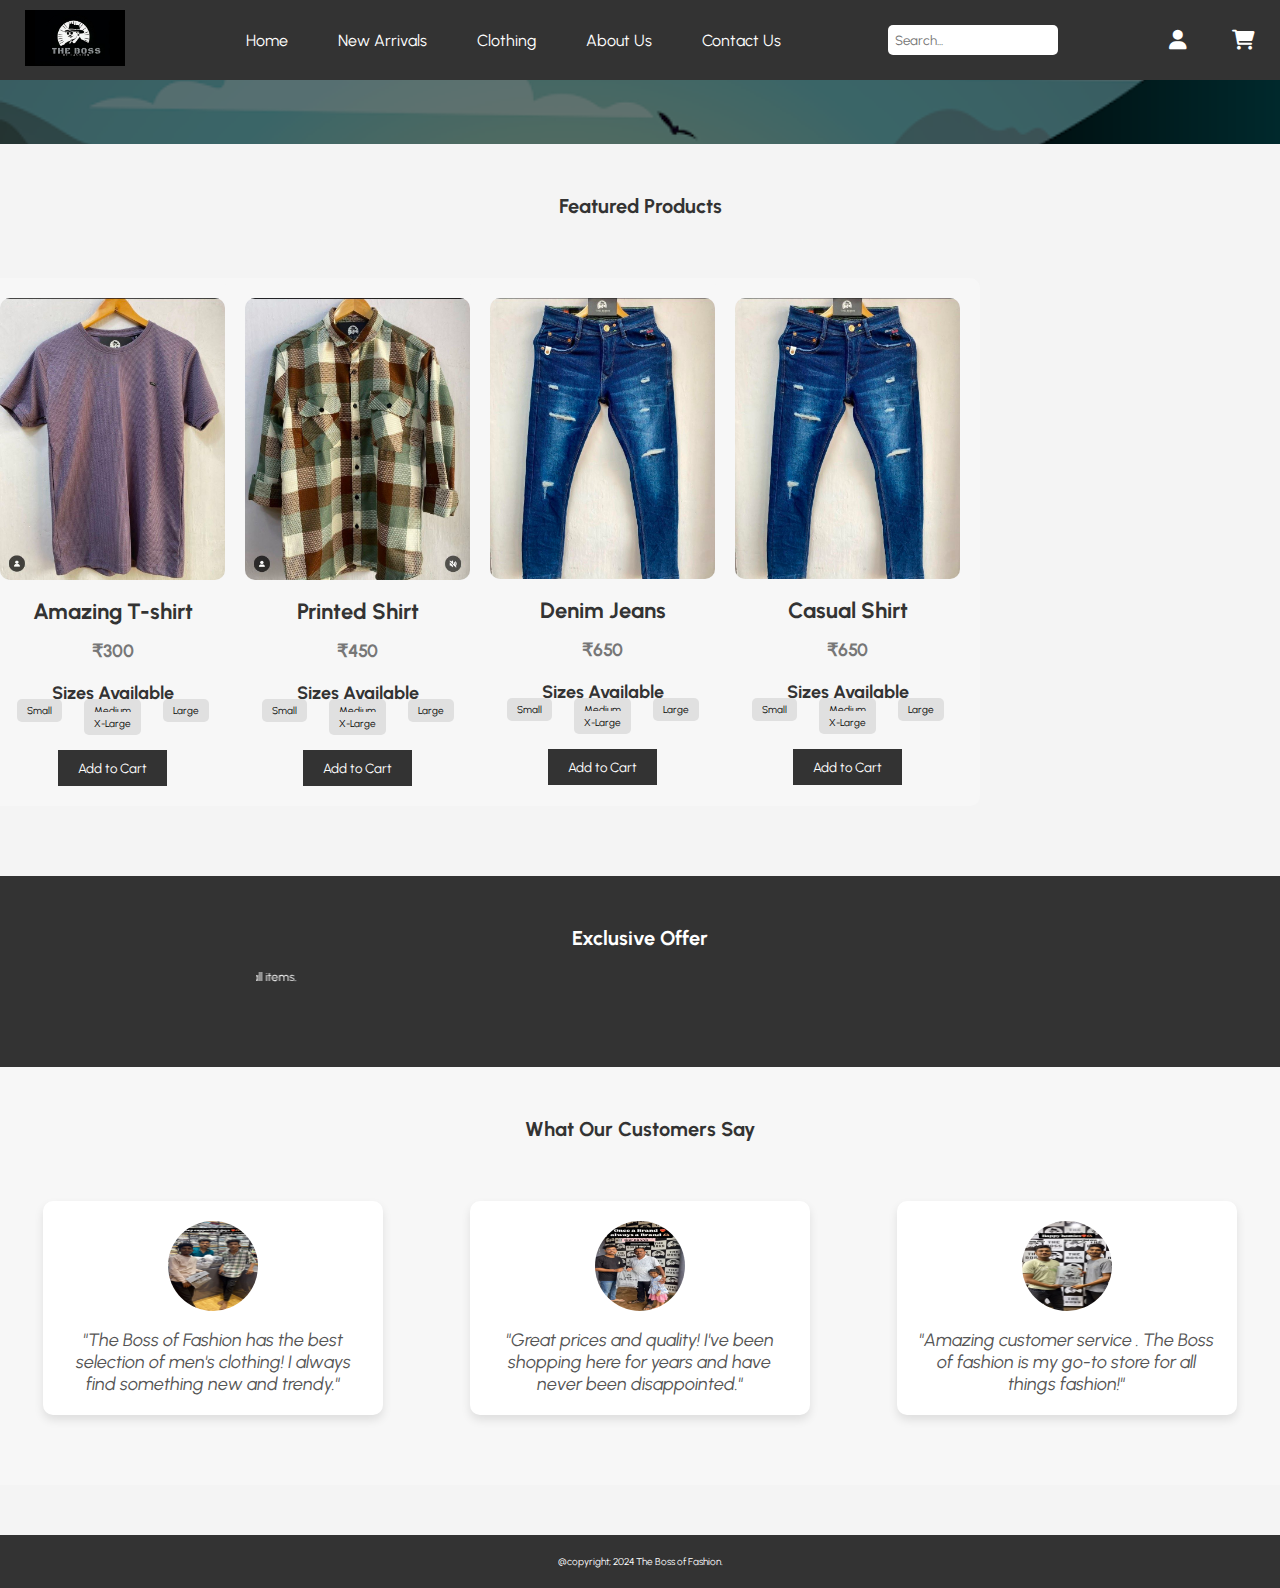
<file: index.html>
<!DOCTYPE html>
<html lang="en">
<head>
    <meta charset="UTF-8">
    <meta name="viewport" content="width=device-width, initial-scale=1.0">
    <title>The Boss of Fashion</title>
    <link rel="stylesheet" 
        href="https://cdnjs.cloudflare.com/ajax/libs/font-awesome/6.0.0/css/all.min.css"
        integrity="sha512-9usAa10IRO0HhonpyAIVpjrylPvoDwiPUiKdWk5t3PyolY1cOd4DSE0Ga+ri4AuTroPR5aQvXU9xC6qOPnzFeg=="
        crossorigin="anonymous"
        referrerpolicy="no-referrer"/>
    <link rel="stylesheet" href="index.css">
</head>
<body>

    <!-- ========== Start Navbar Section ========== -->
    
    <nav class="section-navbar">
        <div class="navbar-logo">
            <a href="index.html">
                <img 
                    src="./images/Boss logo.jpg" 
                    alt="logo"
                    width="100px"
                    height="auto"
                />
            </a>
        </div>
        <ul>
            <li class="nav-item">
                <a class="nav-link" href="index.html">Home</a>
            </li>
            <li class="nav-item">
                <a class="nav-link" href="newarrivals.html">New Arrivals</a>
            </li>
            <li class="nav-item">
                <a class="nav-link" href="clothing.html">Clothing</a>
            </li>
            <li class="nav-item">
                <a class="nav-link" href="aboutUs.html">About Us</a>
            </li>
            <li class="nav-item">
                <a class="nav-link" href="contactUs.html">Contact Us</a>
            </li>
        </ul>
        <div class="search-bar">
            <input type="text" placeholder="Search...">
        </div>
        <div class="navbar-icons">
            <a href="login.html"><i class="fa-solid fa-user"></i></a>
            <a href="cart.html"><i class="fa-solid fa-cart-shopping"></i></a>
        </div>
    </nav>

 <!-- ========== End Navbar Section ========== -->

 <!-- ========== Featured Product Start Section ========== -->
 
   <!-- Hero Section -->
    <div class="hero">
        <h1>Welcome to The Boss of Fashion</h1>
        <!-- <button>Shop Now</button> -->
    </div>

    <section class="featured-products">
        <h2>Featured Products</h2>
        <div class="product-grid">
            <div class="product-card">
                <img src="./images/tshirt.jpg" alt="tshirt">
                <h3>Amazing T-shirt</h3>
                <p><b>₹300</b></p>
                <div class="product-sizes">
                    <p>Sizes Available</p>
                    <ul>
                        <li>Small</li>
                        <li>Medium</li>
                        <li>Large</li>
                        <li>X-Large</li>
                    </ul>
                </div>
                <button>Add to Cart</button>
            </div>
            <div class="product-card">
                <img src="./images/shirt.jpg" alt="shirt">
                <h3>Printed Shirt</h3>
                <p><b>₹450</b></p>
                <div class="product-sizes">
                    <p>Sizes Available</p>
                    <ul>
                        <li>Small</li>
                        <li>Medium</li>
                        <li>Large</li>
                        <li>X-Large</li>
                    </ul>
                </div>
                <button>Add to Cart</button>
            </div>
            <div class="product-card">
                <img src="./images/jeans.jpg" alt="jeans">
                <h3>Denim Jeans</h3>
                <p><b>₹650</b></p>
                <div class="product-sizes">
                    <p>Sizes Available</p>
                    <ul>
                        <li>Small</li>
                        <li>Medium</li>
                        <li>Large</li>
                        <li>X-Large</li>
                    </ul>
                </div>
                <button>Add to Cart</button>
            </div>
            <div class="product-card">
                <img src="./images/jeans.jpg" alt="Casual Shirt">
                <h3>Casual Shirt</h3>
                <p><b>₹650</b></p>
                <div class="product-sizes">
                    <p>Sizes Available</p>
                    <ul>
                        <li>Small</li>
                        <li>Medium</li>
                        <li>Large</li>
                        <li>X-Large</li>
                    </ul>
                </div>
                <button>Add to Cart</button>
            </div>
        </div>
    </section>

<!-- =========Featured Product End Section ========== -->

<!-- ========== Promotional Start Section ========== -->

<section class="promo-section">
    <h2>Exclusive Offer</h2>
    <marquee width="60%" direction="right">
        <p>Get % Discount on all items.</p>
    </marquee>
</section>

<!-- ========= Promotional End Section ========== -->

<!-- ========== Customer Review Start Section ========== -->

<section class="reviews">
    <h2>What Our Customers Say</h2>
    <div class="reviews-container">
        <div class="review">
            <img src="./images/customer1.jpg" alt="Customer 1">
            <p>"The Boss of Fashion has the best selection of men's clothing! I always find something new and trendy."</p>
        </div>
        <div class="review">
            <img src="./images/customer2.jpg" alt="Customer 2">
            <p>"Great prices and quality! I've been shopping here for years and have never been disappointed."</p>
        </div>
        <div class="review">
            <img src="./images/customer3.jpg" alt="Customer 3">
            <p>"Amazing customer service . The Boss of fashion is my go-to store for all things fashion!"</p>
        </div>
    </div>
</section>


<!-- =========Customer Review End Section ========== -->


<!-- ========== Footer Start Section ========== -->

    <footer class="footer">
        <p>@copyright; 2024 The Boss of Fashion.</p>
    </footer>



<!-- ========= Footer End Section ========== -->






   
    
</body>
</html>
</file>
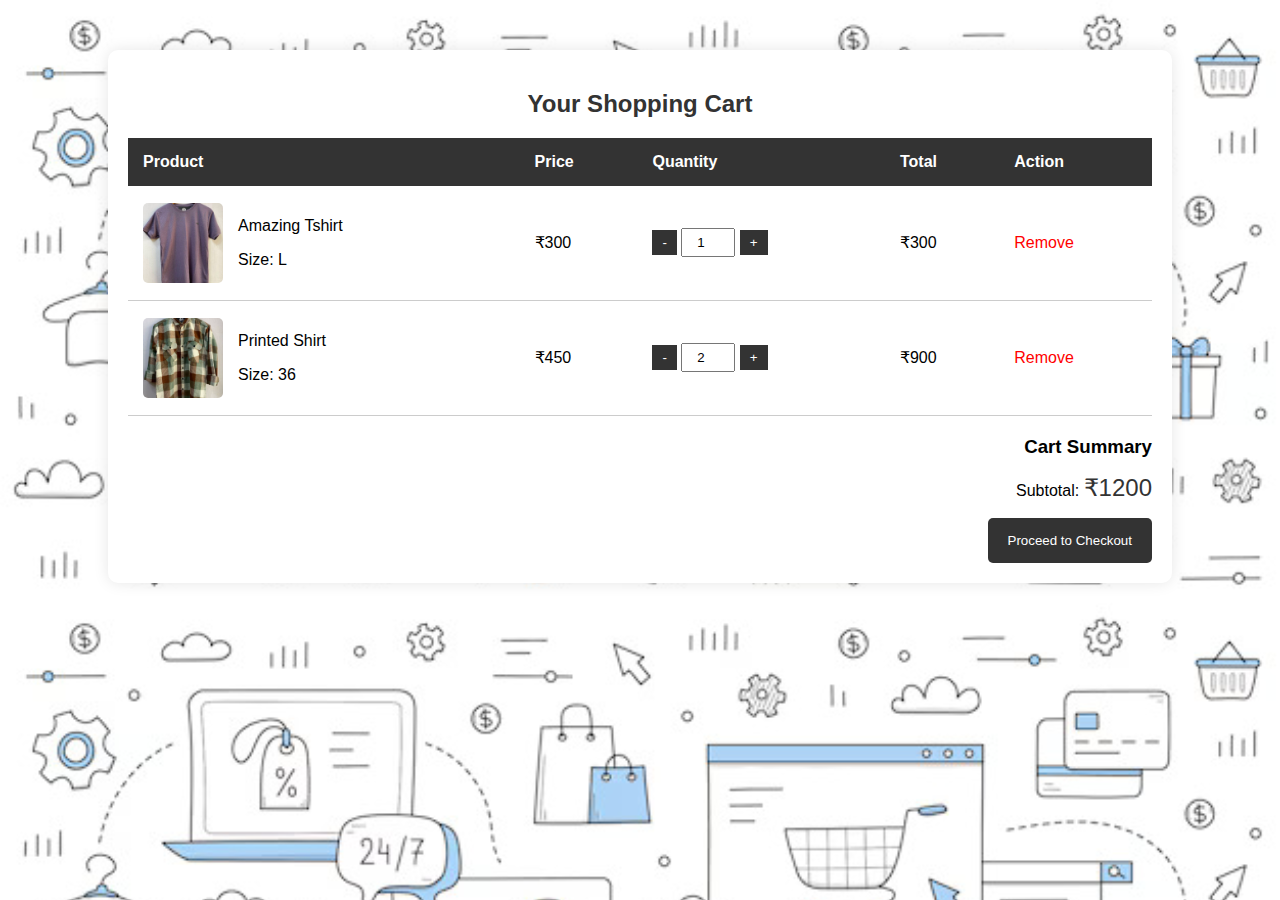
<file: cart.html>
<!DOCTYPE html>
<html lang="en">
<head>
    <meta charset="UTF-8">
    <meta name="viewport" content="width=device-width, initial-scale=1.0">
    <title>Cart Page</title>
    <link rel="stylesheet" 
        href="https://cdnjs.cloudflare.com/ajax/libs/font-awesome/6.0.0/css/all.min.css"
        integrity="sha512-9usAa10IRO0HhonpyAIVpjrylPvoDwiPUiKdWk5t3PyolY1cOd4DSE0Ga+ri4AuTroPR5aQvXU9xC6qOPnzFeg=="
        crossorigin="anonymous"
        referrerpolicy="no-referrer"
    />
    <link rel="stylesheet" href="cart.css">
</head>
<body>
    <div class="cart-container">
        <h2>Your Shopping Cart</h2>
        <table>
            <thead>
                <tr>
                    <th>Product</th>
                    <th>Price</th>
                    <th>Quantity</th>
                    <th>Total</th>
                    <th>Action</th>
                </tr>
            </thead>
            <tbody>
                <tr>
                    <td>
                        <div class="product-info">
                            <img src="./images/tshirt.jpg" alt="tshirt">
                            <div>
                                <p>Amazing Tshirt</p>
                                <p>Size: L</p>
                            </div>
                        </div>
                    </td>
                    <td>₹300</td>
                    <td class="quantity">
                        <button>-</button>
                        <input type="number" value="1" min="1">
                        <button>+</button>
                    </td>
                    <td>₹300</td>
                    <td><span class="remove-item">Remove</span></td>
                </tr>
                <tr>
                    <td>
                        <div class="product-info">
                            <img src="./images/shirt.jpg" alt="shirt">
                            <div>
                                <p>Printed Shirt</p>
                                <p>Size: 36</p>
                            </div>
                        </div>
                    </td>
                    <td>₹450</td>
                    <td class="quantity">
                        <button>-</button>
                        <input type="number" value="2" min="1">
                        <button>+</button>
                    </td>
                    <td>₹900</td>
                    <td><span class="remove-item">Remove</span></td>
                </tr>
            </tbody>
        </table>
        <div class="cart-summary">
            <h3>Cart Summary</h3>
            <p>Subtotal: <span class="total-price">₹1200</span></p>
            <button>Proceed to Checkout</button>
        </div>
    </div>
</body>
</html>
</file>
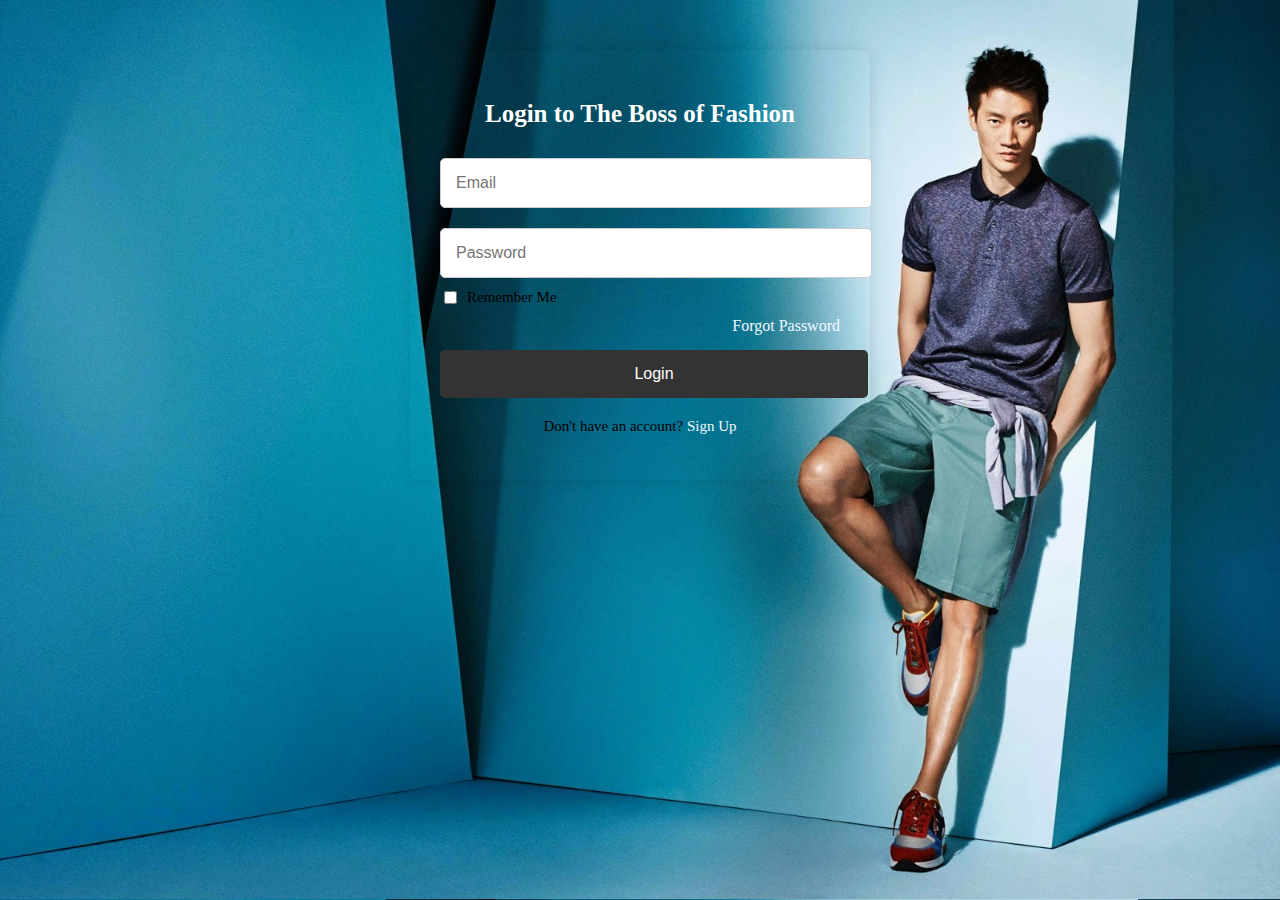
<file: login.html>
<!DOCTYPE html>
<html lang="en">
<head>
    <meta charset="UTF-8">
    <meta name="viewport" content="width=device-width, initial-scale=1.0">
    <title>Login Page</title>
    <link rel="stylesheet" 
        href="https://cdnjs.cloudflare.com/ajax/libs/font-awesome/6.0.0/css/all.min.css"
        integrity="sha512-9usAa10IRO0HhonpyAIVpjrylPvoDwiPUiKdWk5t3PyolY1cOd4DSE0Ga+ri4AuTroPR5aQvXU9xC6qOPnzFeg=="
        crossorigin="anonymous"
        referrerpolicy="no-referrer"
    />
    <link rel="stylesheet" href="login.css">
    <style>
        
    </style>
</head>
<body>
    <div class="login-container">
        <h2>Login to The Boss of Fashion</h2>
        <form action="index.html" method="post">
            <input type="email" placeholder="Email" required>
            <input type="password" placeholder="Password" required>
            <div class="remember-me">
                <input type="checkbox" id="rememberMe">
                <label for="rememberMe">Remember Me</label>
            </div>
            <div class="forget-password">
                <a href="#">Forgot Password</a>
            </div>
            <button type="submit">Login</button>
            <div class="signup-link">
                <p>Don't have an account? <a href="#">Sign Up</a></p>
            </div>
        </form>
    </div>
</body>
</html>
</file>
<file: index.css>
@import url('https://fonts.googleapis.com/css2?family=Urbanist:ital,wght@0,100..900;1,100..900&display=swap');


*{
    margin: 0;
    padding: 0;
    box-shadow: border-box;
    font-family: "Urbanist" , sans-serif;
}

body{
    font-family: Arial, sans-serif;
    margin: 0;
    padding: 0;
    box-sizing: border-box;
    background-color: #f4f4f4;
}

html{
    font-size: 62.5%;
}

a {
    text-decoration: none;
}

li {
    list-style-type: none;
}

/***** Navbar Section *****/ 

.section-navbar {
    display: flex;
    justify-content: space-between;
    align-items: center;
    background-color: #333;
    padding: 10px;
    color: white;
}

.section-navbar a {
    color: white;
    margin: 0 15px;
    font-family: "Urbanist" , sans-serif;
    font-size: medium;
    transition: color 0.3s;
    -webkit-transition: color 0.3s;
    -moz-transition: color 0.3s;
    -ms-transition: color 0.3s;
    -o-transition: color 0.3s;
}

.section-navbar a:hover {
    color: #f0a500;
}

.navbar-logo {
    font-size: 1.5rem;
    font-weight: bold;
    transition: transform 0.3s ease;
    -webkit-transition: transform 0.3s ease;
    -moz-transition: transform 0.3s ease;
    -ms-transition: transform 0.3s ease;
    -o-transition: transform 0.3s ease;
}

.navbar-logo:hover {
    transform: scale(1.1);
    -webkit-transform: scale(1.1);
    -moz-transform: scale(1.1);
    -ms-transform: scale(1.1);
    -o-transform: scale(1.1);
}

.section-navbar img {
    width: 100px;
}

.section-navbar ul {
    list-style: none;
    display: flex;
    margin: 0;
    padding: 0;
}

.section-navbar ul li {
    margin: 0 10px;
}

.section-navbar input[type="text"] {
    padding: 7px;
    border-radius: 5px;
    -webkit-border-radius: 5px;
    -moz-border-radius: 5px;
    -ms-border-radius: 5px;
    -o-border-radius: 5px;
    border: none;
    transition: background-color 0.3s ease;
    -webkit-transition: background-color 0.3s ease;
    -moz-transition: background-color 0.3s ease;
    -ms-transition: background-color 0.3s ease;
    -o-transition: background-color 0.3s ease;
}

.section-navbar input[type="text"]:focus {
    background-color: #e0e0e0;
}

.navbar-logo {
    font-size: 1.5rem;
    font-weight: bold;
}

.navbar-icons {
    display: flex;
    align-items: center;
}

.navbar-icons i {
    font-size: 2rem;
    margin-left: 15px;
    transition: transform 0.3s ease;
    -webkit-transition: transform 0.3s ease;
    -moz-transition: transform 0.3s ease;
    -ms-transition: transform 0.3s ease;
    -o-transition: transform 0.3s ease;
}

.navbar-icons i:hover {
    transform: rotate(20deg);
    -webkit-transform: rotate(20deg);
    -moz-transform: rotate(20deg);
    -ms-transform: rotate(20deg);
    -o-transform: rotate(20deg);
}

@media (max-width: 768px) {
    .section-navbar ul {
        display: none;
    }

    .section-navbar {
        flex-direction: column;
        align-items: flex-start;
    }
}

/***** End Navbar Section *****/

/***** Hero Section *****/ 

.hero {
    background-image: url('./images/heroBg.png');
    background-size: cover;
    background-position: center;
    height: 64px;
    display: flex;
    justify-content: center;
    align-items: center;
    position: relative;
    color: white;
    text-align: center;
    overflow: hidden;
}

.hero::before {
    content: "";
    position: absolute;
    top: 0;
    left: 0;
    width: 100%;
    height: 100%;
    background: rgba(0, 0, 0, 0.5);
    z-index: 0;
}

.hero h1 {
    font-size: 3rem;
    z-index: 1;
    margin-bottom: 20px;
    animation: fadeInUp 1.5s ease-out forwards;
    -webkit-animation: fadeInUp 1.5s ease-out forwards;
    opacity: 0;
}

/* .hero button {
    z-index: 1;
    padding: 15px 30px;
    background-color: #f0a500;
    color: white;
    border: none;
    cursor: pointer;
    font-size: 1.2rem;
    transition: background-color 0.3s ease, transform 0.3s ease;
    -webkit-transition: background-color 0.3s ease, transform 0.3s ease;
    -moz-transition: background-color 0.3s ease, transform 0.3s ease;
    -ms-transition: background-color 0.3s ease, transform 0.3s ease;
    -o-transition: background-color 0.3s ease, transform 0.3s ease;
} */

.hero button:hover {
    background-color: #333;
    transform: scale(1.1);
    -webkit-transform: scale(1.1);
    -moz-transform: scale(1.1);
    -ms-transform: scale(1.1);
    -o-transform: scale(1.1);
}

@keyframes fadeInUp {
    0% {
        opacity: 0;
        transform: translateY(20px);
        -webkit-transform: translateY(20px);
        -moz-transform: translateY(20px);
        -ms-transform: translateY(20px);
        -o-transform: translateY(20px);
    }

    100% {
        opacity: 1;
        transform: translateY(0);
        -webkit-transform: translateY(0);
        -moz-transform: translateY(0);
        -ms-transform: translateY(0);
        -o-transform: translateY(0);
}
}
/***** End Hero Section *****/

/***** Featured Products Section *****/ 

.featured-products {
    padding: 50px 0;
    text-align: center;
}

.featured-products h2 {
    margin-bottom: 40px;
    font-size: 2rem;
    color: #333;
    animation: fadeIn 1s ease-out;
    -webkit-animation: fadeIn 1s ease-out;
}

.product-grid {
    display: grid;
    grid-template-columns: repeat(auto-fit, minmax(200px, 225px));
    gap: 20px;
    justify-items: center;
}

.product-card {
    background-color: #f7f7f7;
    border-radius: 10px;
    -webkit-border-radius: 10px;
    -moz-border-radius: 10px;
    -ms-border-radius: 10px;
    -o-border-radius: 10px;
    padding: 20px;
    width: 250px;
    margin: 20px;
    text-align: center;
    transition: transform 0.3s ease, box-shadow 0.3s ease;
    -webkit-transition: transform 0.3s ease, box-shadow 0.3s ease;
    -moz-transition: transform 0.3s ease, box-shadow 0.3s ease;
    -ms-transition: transform 0.3s ease, box-shadow 0.3s ease;
    -o-transition: transform 0.3s ease, box-shadow 0.3s ease;
    width: 100%;
    max-width: 250px;
    animation: fadeInUp 1.2s ease-out;
    -webkit-animation: fadeInUp 1.2s ease-out;
}

.product-card img {
    width: 100%;
    border-radius: 10px;
    -webkit-border-radius: 10px;
    -moz-border-radius: 10px;
    -ms-border-radius: 10px;
    -o-border-radius: 10px;
    transition: transform 0.3s ease;
    -webkit-transition: transform 0.3s ease;
    -moz-transition: transform 0.3s ease;
    -ms-transition: transform 0.3s ease;
    -o-transition: transform 0.3s ease;
}

.product-card h3 {
    margin: 15px 0;
    color: #333;
    font-size: 22px;
}

.product-card p {
    font-size: 18px;
    color: #777;
}

.product-sizes {
    margin: 20px 0;
}

.product-sizes p {
    font-weight: bold;
    color: #333;
}

.product-sizes ul {
    list-style: none;
    padding: 0;
}

.product-sizes ul li {
    display: inline;
    margin: 0 10px;
    padding: 5px 10px;
    background-color: #e0e0e0;
    border-radius: 5px;
    -webkit-border-radius: 5px;
    -moz-border-radius: 5px;
    -ms-border-radius: 5px;
    -o-border-radius: 5px;
    cursor: pointer;
    transition: background-color 0.3s ease;
    -webkit-transition: background-color 0.3s ease;
    -moz-transition: background-color 0.3s ease;
    -ms-transition: background-color 0.3s ease;
    -o-transition: background-color 0.3s ease;
}

.product-sizes ul li:hover {
    background-color: #c0c0c0;
}

.product-card button {
    padding: 10px 20px;
    background-color: #333;
    color: white;
    border: none;
    cursor: pointer;
    transition: background-color 0.3s ease;
    -webkit-transition: background-color 0.3s ease;
    -moz-transition: background-color 0.3s ease;
    -ms-transition: background-color 0.3s ease;
    -o-transition: background-color 0.3s ease;
}

.product-card button:hover {
    background-color: #555;
}


.product-card:hover {
    transform: translateY(-10px);
    -webkit-transform: translateY(-10px);
    -moz-transform: translateY(-10px);
    -ms-transform: translateY(-10px);
    -o-transform: translateY(-10px);
    box-shadow: 0 5px 15px rgba(0, 0, 0, 0.1);
}

.product-card:hover img {
    transform: scale(1.1);
    -webkit-transform: scale(1.1);
    -moz-transform: scale(1.1);
    -ms-transform: scale(1.1);
    -o-transform: scale(1.1);
}

@keyframes fadeIn {
    0% {
        opacity: 0;
    }
    100% {
        opacity: 1;
    }
}

/***** End Featured Products Section *****/

/***** Promotion Section *****/ 

.promo-section {
    background-color: #333;
    color: white;
    text-align: center;
    padding: 50px 0;
}

.promo-section h2 {
    font-size: 2rem;
    margin-bottom: 20px;
}

.promo-section p {
    margin-bottom: 30px;
    font-size: 1.2rem;
}

/***** End Promotion Section *****/

/***** Review Section *****/ 

.reviews {
    padding: 50px 0;
    text-align: center;
    background-color: #f7f7f7;
    /* display: flex; */
}

.reviews h2 {
    margin-bottom: 40px;
    font-size: 2rem;
    color: #333;
}

.reviews-container {
    display: flex;
    justify-content: space-around;
    flex-wrap: wrap;
}

.review {
    background-color: white;
    border-radius: 10px;
    padding: 20px;
    width: 300px;
    margin: 20px;
    box-shadow: 0 5px 10px rgba(0, 0, 0, 0.1);
    transition: transform 0.3s ease;
}

.review:hover {
    transform: translateY(-10px);
    -webkit-transform: translateY(-10px);
    -moz-transform: translateY(-10px);
    -ms-transform: translateY(-10px);
    -o-transform: translateY(-10px);
}

.review img {
    width: 90px;
    height: 90px;
    border-radius: 50%;
    -webkit-border-radius: 50%;
    -moz-border-radius: 50%;
    -ms-border-radius: 50%;
    -o-border-radius: 50%;
    margin-bottom: 15px;
}

.review p {
    font-style: italic;
    color: #555;
    font-size: 18px;
}



/***** End Review Section *****/



.footer {
    background-color: #333;
    color: white;
    text-align: center;
    padding: 20px;
    margin-top: 50px;
}

@media (max-width: 768px) {
    .hero h1 {
        font-size: 2rem;
    }
    .hero button {
        font-size: 1rem;
    }
    .product-grid {
        flex-direction: column;
        align-items: center;
    }
}
</file>
<file: cart.css>
@import url('https://fonts.googleapis.com/css2?family=Urbanist:ital,wght@0,100..900;1,100..900&display=swap');

body {
    background-image: url(./images/cartBg.jpg);
    background-size: contain;
    margin: 0;
    padding: 0;
    font-family: Arial, Helvetica, sans-serif;
}

.cart-container {
    width: 80%;
    max-width: 1200px;
    margin: 50px auto;
    background-color: white;
    padding: 20px;
    border-radius: 10px;
    box-shadow: 0 0 15px rgba(0, 0, 0, 0.1);
}

h2 {
    text-align: center;
    color: #333;
}

table {
    width: 100%;
    border-collapse: collapse;
}

th, td {
    padding: 15px;
    text-align: left;
}

th {
    background-color: #333;
    color: white;
}

td {
    border-bottom: 1px solid #ccc;
}

.product-info {
    display: flex;
    align-items: center;
}

.product-info img {
    width: 80px;
    height: 80px;
    margin-right: 15px;
    object-fit: cover;
    border-radius: 5px;
}

.quantity input {
    width: 40px;
    padding: 5px;
    text-align: center;
}

.quantity button {
    padding: 5px 10px;
    border: none;
    background-color: #333;
    color: white;
    cursor: pointer;
}

.quantity button:hover {
    background-color: #f0a500;
}

.remove-item {
    color: red;
    cursor: pointer;
}
.remove-item:hover {
    color: darkred;
}
.cart-summary {
    text-align: right;
    margin-top: 20px;
}
.cart-summary h3 {
    margin-bottom: 15px;
}
.cart-summary .total-price {
    font-size: 1.5rem;
    color: #333;
}
.cart-summary button {
    background-color: #333;
    color: white;
    padding: 15px 20px;
    border: none;
    cursor: pointer;
    border-radius: 5px;
}
.cart-summary button:hover {
    background-color: #f0a500;
}
</file>
<file: login.css>
@import url('https://fonts.googleapis.com/css2?family=Urbanist:ital,wght@0,100..900;1,100..900&display=swap');

body {
    background-image: url(./images/loginBg.jpeg);
    background-size: cover;
}

.login-container {
    width: 100%;
    max-width: 400px;
    margin: 50px auto;
    padding: 30px;
    border-radius: 10px;
    -webkit-border-radius: 10px;
    -moz-border-radius: 10px;
    -ms-border-radius: 10px;
    -o-border-radius: 10px;
    box-shadow: 0px 0px 15px rgba(0, 0, 0, 0.1);
}

.login-container h2 {
    text-align: center;
    margin: 20px;
    color: white;
    font-size: 25px;
    font-weight: 700;
}

.login-container input[type="email"],
.login-container input[type="password"] {
    width: 100%;
    padding: 15px;
    margin: 10px 0;
    border-radius: 5px;
    -webkit-border-radius: 5px;
    -moz-border-radius: 5px;
    -ms-border-radius: 5px;
    -o-border-radius: 5px;
    border: 1px solid #ccc;
    font-size: 16px;
}

.login-container input[type="checkbox"] {
    margin-right: 10px;
}

.login-container .remember-me {
    display: flex;
    align-items: center;
    margin-bottom: 20px;
    font-size: 15px;
}

.login-container button{
    width: 107%;
    padding: 15px;
    background-color: #333;
    color: white;
    border: none;
    border-radius: 5px;
    font-size: 16px;
    cursor: pointer;
}

.login-container button:hover {
    background-color: #f0a500;
}

.login-container .forget-password {
    text-align: right;
    display: block;
    margin-top: -10px;
    margin-bottom: 15px;
    font-size: medium;
}

.login-container .forget-password a,
.login-container .signup-link a {
    color: aliceblue;
    text-decoration: none;
}

.login-container .forget-password a:hover,
.login-container .signup-link a:hover {
    color: #c1121f;
}

.login-container .signup-link {
    text-align: center;
    margin-top: 20px;
}

.login-container .signup-link p {
    font-size: 15px;
}
</file>
